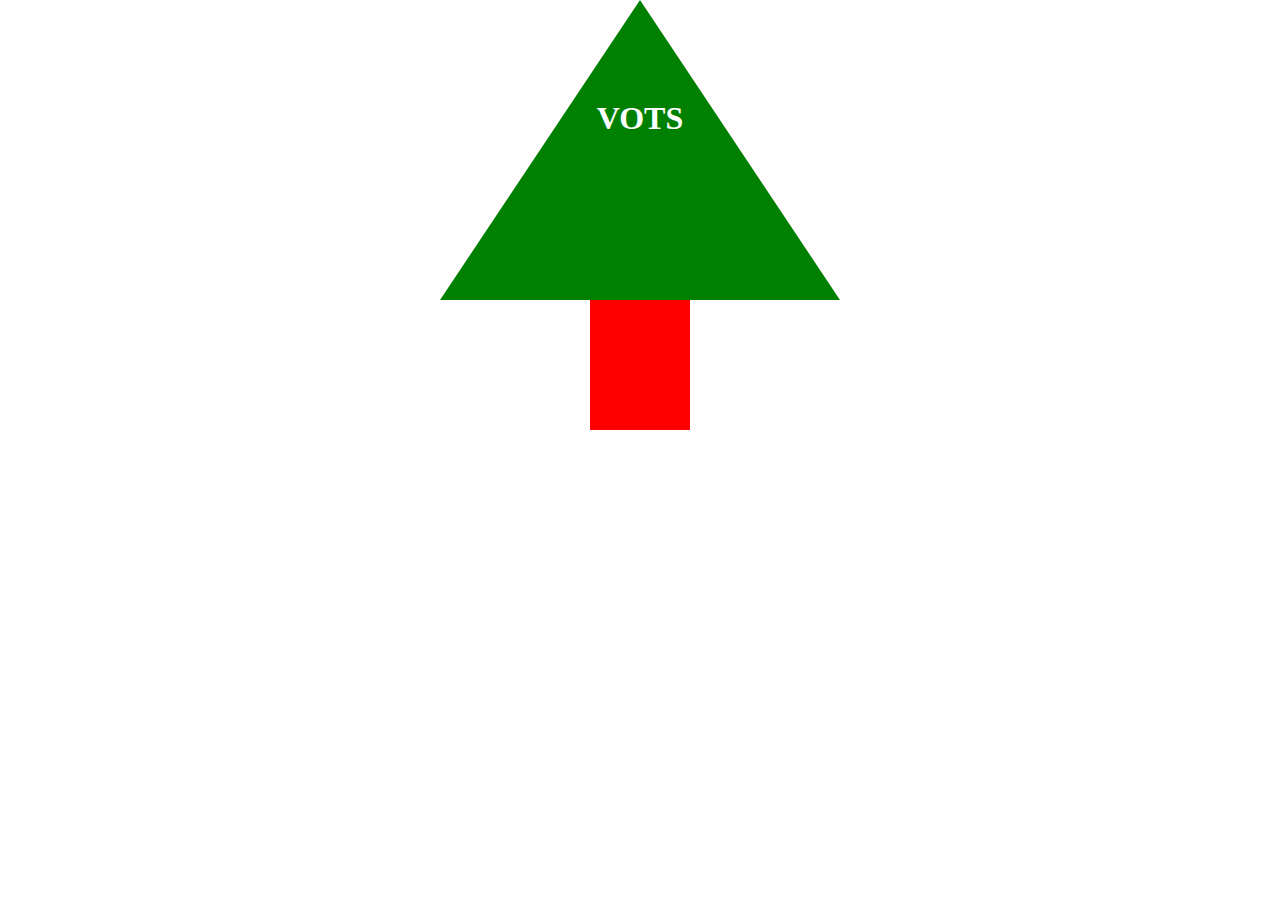
<file: index.html>
<!DOCTYPE html>
<html lang="en">
<head>
  <meta charset="UTF-8">
  <title>Tree Shape</title>
  <link rel="stylesheet" href="style.css">
</head>
<body>

  <div class="container">
    <div class="tree">
      <div class="tree-text">VOTS</div>
    </div>
    <div class="trunk"></div>
  </div>

</body>
</html>
</file>
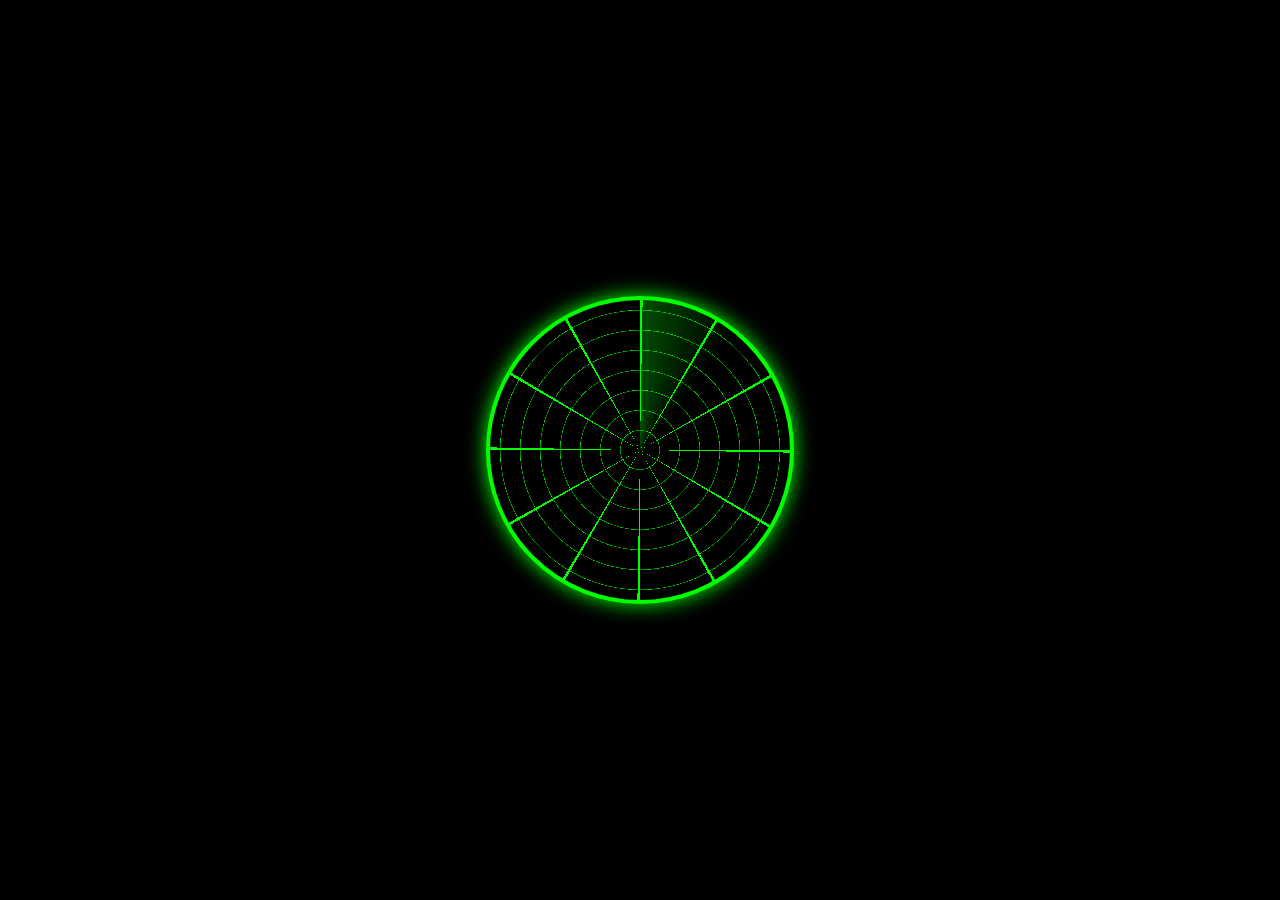
<file: task2/task2.html>
<!DOCTYPE html>
<html lang="en">
<head>
  <meta charset="UTF-8" />
  <meta name="viewport" content="width=device-width, initial-scale=1.0"/>
  <title>Radar</title>
  <link rel="stylesheet" href="style.css" />
</head>
<body>
  <div class="radar">
    <div class="sweep"></div>
  </div>
</body>
</html>
</file>
<file: style.css>
body {
  display: flex;
  justify-content: center;
  align-items: flex-start;
  height: 100vh;
  background: white;
  margin: 0;
}

.container {
  display: flex;
  flex-direction: column;
  align-items: center;
}

.tree {
  position: relative;
  width: 0;
  height: 0;
  border-left: 200px solid transparent;
  border-right: 200px solid transparent;
  border-bottom: 300px solid green;
  text-align: center;
}

.tree-text {
  position: absolute;
  top: 100px;
  left: 50%;
  transform: translateX(-50%);
  color: white;
  font-size: 32px;
  font-weight: bold;
  font-family: serif;
}

.trunk {
  width: 100px;
  height: 150px;
  background-color: red;
  margin-top: -20px;
}
</file>
<file: task2/style.css>
body {
  margin: 0;
  display: flex;
  justify-content: center;
  align-items: center;
  height: 100vh;
  background-color: black;
}

.radar {
  width: 300px;
  height: 300px;
  border-radius: 50%;
  position: relative;
  border: 4px solid #0f0;
  background-color: #000;
  box-shadow: 0 0 20px #0f0;

  background-image:
    repeating-radial-gradient(circle, transparent 0 19px, #0f0 20px),
    repeating-conic-gradient(from 0deg, #0f0 0deg 1deg, transparent 1deg 30deg);
  background-size: cover;
  overflow: hidden;
}

.sweep {
  position: absolute;
  width: 100%;
  height: 100%;
  border-radius: 50%;
  background: conic-gradient(rgba(0, 255, 0, 0.3) 0deg, transparent 40deg);
  animation: rotate 2s linear infinite;
}

@keyframes rotate {
  0% { transform: rotate(0deg); }
  100% { transform: rotate(360deg); }
}
</file>
